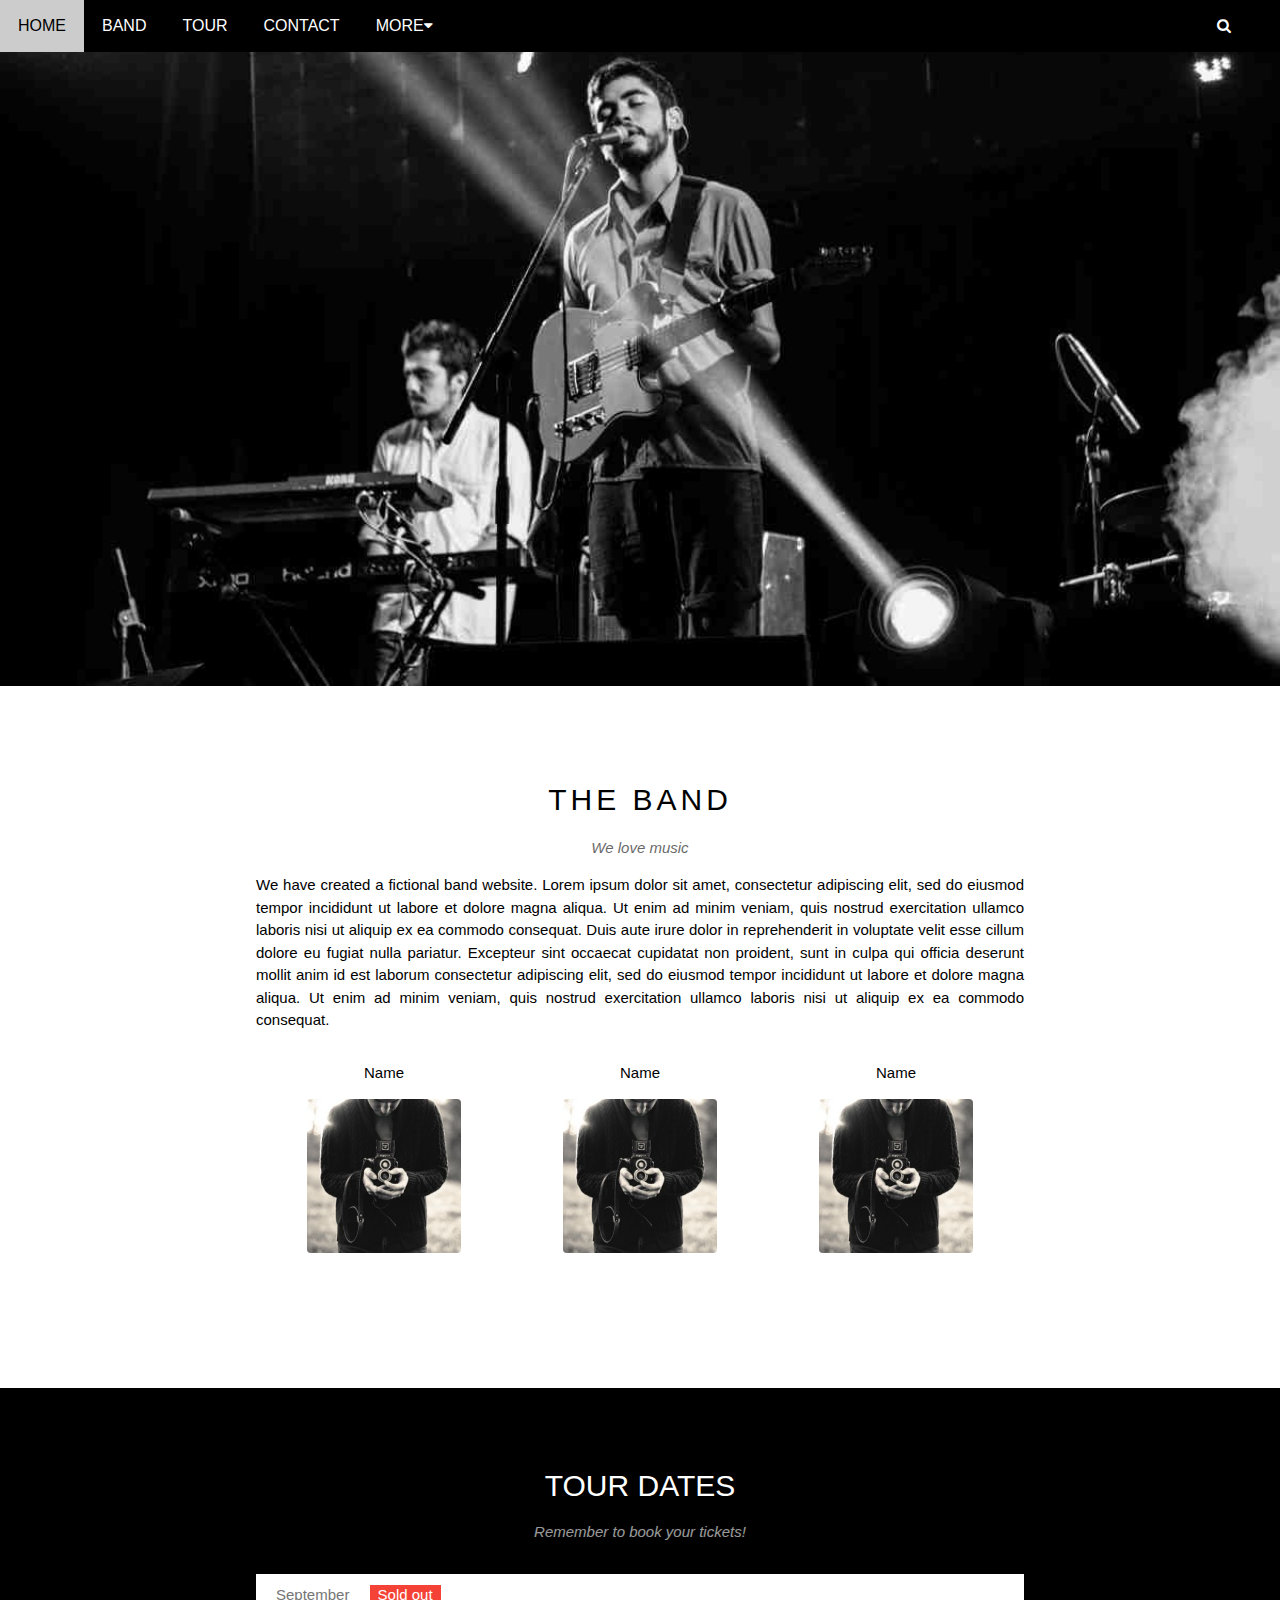
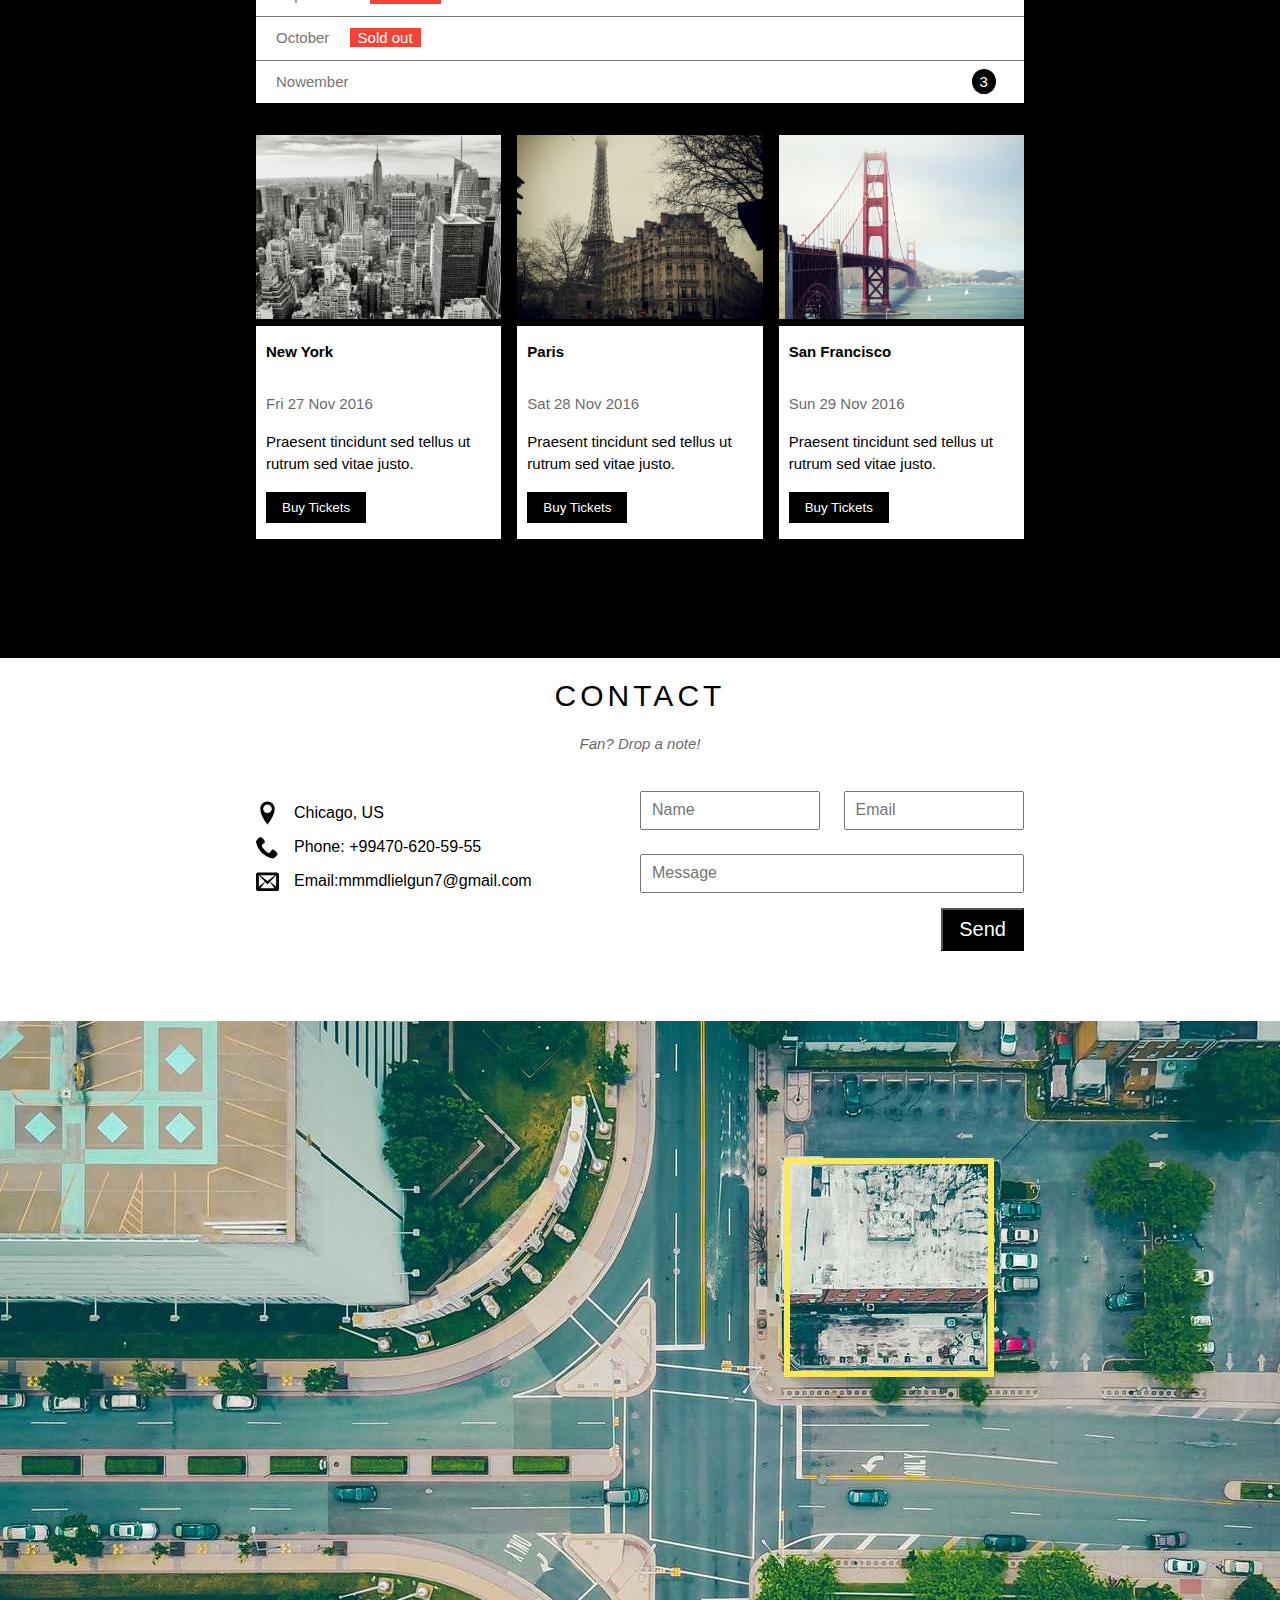
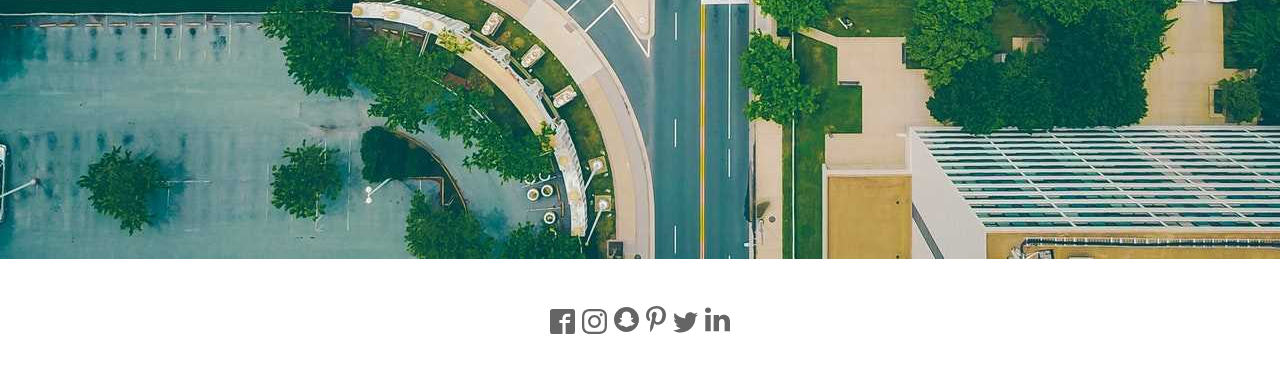
<file: index.html>
<!DOCTYPE html>
<html lang="en">
<head>
    <meta charset="UTF-8">
    <meta http-equiv="X-UA-Compatible" content="IE=edge">
    <meta name="viewport" content="width=device-width, initial-scale=1.0">
    <link rel="stylesheet" href="assets/style.css">
    
    <link rel="stylesheet" href="https://cdnjs.cloudflare.com/ajax/libs/font-awesome/4.7.0/css/font-awesome.min.css">
    <title>Document</title>

</head>
<body>
   <div class="container">

   
    <div class="header">
       <div class="navbar">
          <ul class="parent-ul">
            <li><a href="">Home</a></li>
            <li><a href="">Band</a></li>
            <li><a href="">Tour</a></li>
            <li><a href="">Contact</a></li>
            
            <li><a href="">More</a><i class="fa fa-caret-down"></i></li>
            <div class="dropdown">
               <div><a href="">Merchandise</a></div>
               <div><a href="">Extras</a></div>
               <div><a href="">Media</a></div>
            </div>
          </ul>

       </div>

        <div class="search">
         <i class="fa fa-search" style="color: white;"></i>
        </div>
    </div>
    
    <div class="main">
      <img src="assets/images/chicago.jpg" alt="">
    </div>

    <section class="band">
         <h2>The Band</h2>
         <p>We love music</p>         
         <p class="text">We have created a fictional band website. Lorem ipsum dolor sit amet, consectetur adipiscing elit, sed do eiusmod tempor incididunt ut labore et dolore magna aliqua. Ut enim ad minim veniam, quis nostrud exercitation ullamco laboris nisi ut aliquip
            ex ea commodo consequat. Duis aute irure dolor in reprehenderit in voluptate velit esse cillum dolore eu fugiat nulla pariatur. Excepteur sint occaecat cupidatat non proident, sunt in culpa qui officia deserunt mollit anim id est laborum consectetur
            adipiscing elit, sed do eiusmod tempor incididunt ut labore et dolore magna aliqua. Ut enim ad minim veniam, quis nostrud exercitation ullamco laboris nisi ut aliquip ex ea commodo consequat.</p>
         
         <div class="img-wrapper">
            <div class="wrapper1">
               <p>Name</p>
               <img src="assets/images/bandmember.jpg" alt="">
            </div>

            <div class="wrapper1">
               <p>Name</p>
               <img src="assets/images/bandmember.jpg" alt="">
            </div>

            <div class="wrapper1">
               <p>Name</p>
               <img src="assets/images/bandmember.jpg" alt="">
            </div>
         </div>
    </section>

    <section class="tour-dates-wrapper">
      <div class="tour-dates-sub">
         <h2>Tour dates</h2>
         <p>Remember to book your tickets!</p>
         <ul class="months">
            <li class="september">
               <p>September <span>Sold out</span></p>
            </li>
            <li class="october">
               <p>October <span>Sold out</span></p>
            </li>
            <li class="nowember">
               <p>Nowember <span>3</span></p>
            </li>
         </ul>
       <!-- images -->
          <div class="city-wrapper-img">
            <div class="wrapper-img">
               <img src="assets/images/newyork.jpg" alt="">
               <div>
                  <p class="city">New York</p>
                  <p class="date">Fri 27 Nov 2016</p>
                  <p>Praesent tincidunt sed tellus ut rutrum sed vitae justo.</p>
                  <button>Buy Tickets</button>
               </div>
               
            </div>

            

            <div class="wrapper-img">
               <img src="assets/images/paris.jpg" alt="">
               <div>
                  <p class="city">Paris</p>
                  <p class="date">Sat 28 Nov 2016</p>
                  <p>Praesent tincidunt sed tellus ut rutrum sed vitae justo.</p>
                  <button>Buy Tickets</button>
               </div>
               
            </div>

            <div class="wrapper-img">
               <img src="assets/images/sanfran.jpg" alt="">
               <div>
                  <p class="city">San Francisco</p>
                  <p class="date">Sun 29 Nov 2016</p>
                  <p>Praesent tincidunt sed tellus ut rutrum sed vitae justo.</p>
                  <button>Buy Tickets</button>
               </div>
               
            </div>
          </div>
      </div>
    </section>

    <section class="contact">
      <div class="contact-title">
         <h2>Contact</h2>
         <p>Fan? Drop a note!</p>
      </div>
         
         <div class="contact-sub">
            <div class="info">
               <div class="location">
                  <img src="assets/icons/icomoon/SVG/location.svg" alt=""> 
                  <span> Chicago, US</span>
               </div>
               <div class="phone">
                  <img src="assets/icons/icomoon/SVG/phone.svg" alt="">
                  <span> Phone: +99470-620-59-55</span>
               </div>
               <div class="mail">
                  <img src="assets/icons/icomoon/SVG/envelop.svg" alt="">
                  <span>Email:mmmdlielgun7@gmail.com</span>
               </div>
            </div>
            <div class="inputs">
               <div class="sub">
                  <input type="text" placeholder="Name">
                  <input type="email" placeholder="Email">
                  <input type="text" placeholder="Message" class="message">
               </div>
            </div>
         </div>
         <div class="button">
             <button>Send</button>
         </div>
    </section>

    <section class="last-img">
      <img src="assets/images/map.jpg" alt="">
    </section>
     
    <footer>
      <img src="assets/icons/icomoon/SVG/facebook2.svg" alt="">
      <img src="assets/icons/icomoon/SVG/instagram.svg" alt="">
      <img src="assets/icons/icomoon/SVG/snapchat.svg" alt="">
      <img src="assets/icons/icomoon/SVG/pinterest-p.svg" alt="">
      <img src="assets/icons/icomoon/SVG/twitter.svg" alt="">
      <img src="assets/icons/icomoon/SVG/linkedin.svg" alt="">
    </footer>
   </div>
</body>
</html>
</file>
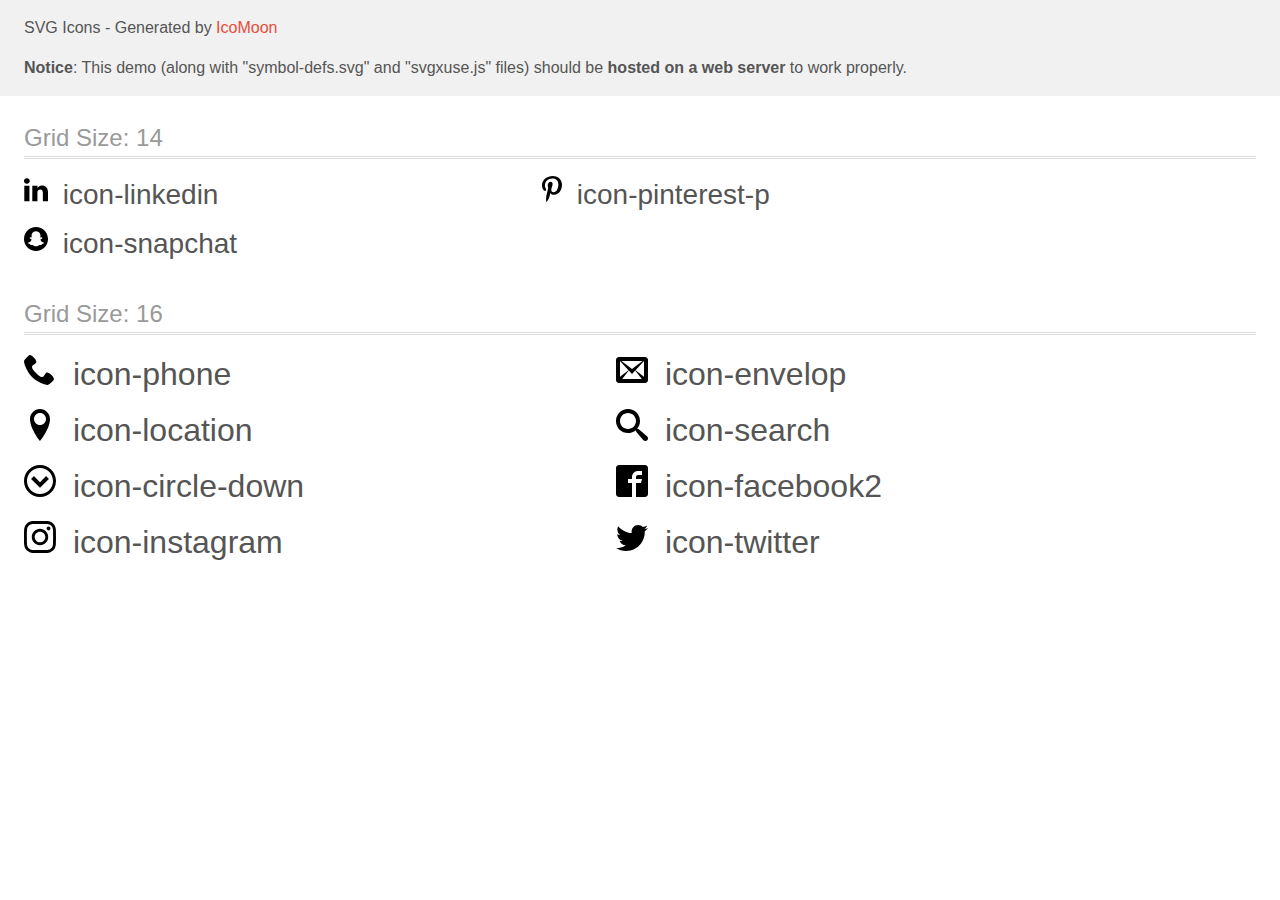
<file: assets/icons/icomoon/demo-external-svg.html>
<!doctype html>
<html>
<head>
    <title>IcoMoon - SVG Icons</title>
    <meta charset="utf-8">
    <meta name="viewport" content="width=device-width, initial-scale=1">
    <link rel="stylesheet" href="demo-files/demo.css">
    <link rel="stylesheet" href="style.css">
</head>
<body>
<header class="bgc1 clearfix">
<div class="mhl">
    <p>SVG Icons - Generated by <a href="https://icomoon.io/app">IcoMoon</a></p><p><strong>Notice</strong>: This demo (along with "symbol-defs.svg" and "svgxuse.js" files) should be <b>hosted on a web server</b> to work properly.</p>
</div>
</header>
    <div class="clearfix mhl ptl">
        <h1 class="mvm mtn fgc1">Grid Size: 14</h1>
        <div class="glyph fs1">
            <div class="clearfix pbs">
                <svg class="icon icon-linkedin"><use xlink:href="symbol-defs.svg#icon-linkedin"></use></svg><span class="name"> icon-linkedin</span>
            </div>
        </div>
        <div class="glyph fs1">
            <div class="clearfix pbs">
                <svg class="icon icon-pinterest-p"><use xlink:href="symbol-defs.svg#icon-pinterest-p"></use></svg><span class="name"> icon-pinterest-p</span>
            </div>
        </div>
        <div class="glyph fs1">
            <div class="clearfix pbs">
                <svg class="icon icon-snapchat"><use xlink:href="symbol-defs.svg#icon-snapchat"></use></svg><span class="name"> icon-snapchat</span>
            </div>
        </div>
  </div>
    <div class="clearfix mhl ptl">
        <h1 class="mvm mtn fgc1">Grid Size: 16</h1>
        <div class="glyph fs2">
            <div class="clearfix pbs">
                <svg class="icon icon-phone"><use xlink:href="symbol-defs.svg#icon-phone"></use></svg><span class="name"> icon-phone</span>
            </div>
        </div>
        <div class="glyph fs2">
            <div class="clearfix pbs">
                <svg class="icon icon-envelop"><use xlink:href="symbol-defs.svg#icon-envelop"></use></svg><span class="name"> icon-envelop</span>
            </div>
        </div>
        <div class="glyph fs2">
            <div class="clearfix pbs">
                <svg class="icon icon-location"><use xlink:href="symbol-defs.svg#icon-location"></use></svg><span class="name"> icon-location</span>
            </div>
        </div>
        <div class="glyph fs2">
            <div class="clearfix pbs">
                <svg class="icon icon-search"><use xlink:href="symbol-defs.svg#icon-search"></use></svg><span class="name"> icon-search</span>
            </div>
        </div>
        <div class="glyph fs2">
            <div class="clearfix pbs">
                <svg class="icon icon-circle-down"><use xlink:href="symbol-defs.svg#icon-circle-down"></use></svg><span class="name"> icon-circle-down</span>
            </div>
        </div>
        <div class="glyph fs2">
            <div class="clearfix pbs">
                <svg class="icon icon-facebook2"><use xlink:href="symbol-defs.svg#icon-facebook2"></use></svg><span class="name"> icon-facebook2</span>
            </div>
        </div>
        <div class="glyph fs2">
            <div class="clearfix pbs">
                <svg class="icon icon-instagram"><use xlink:href="symbol-defs.svg#icon-instagram"></use></svg><span class="name"> icon-instagram</span>
            </div>
        </div>
        <div class="glyph fs2">
            <div class="clearfix pbs">
                <svg class="icon icon-twitter"><use xlink:href="symbol-defs.svg#icon-twitter"></use></svg><span class="name"> icon-twitter</span>
            </div>
        </div>
  </div>
<script defer src="svgxuse.js"></script>
</body>
</html>
</file>
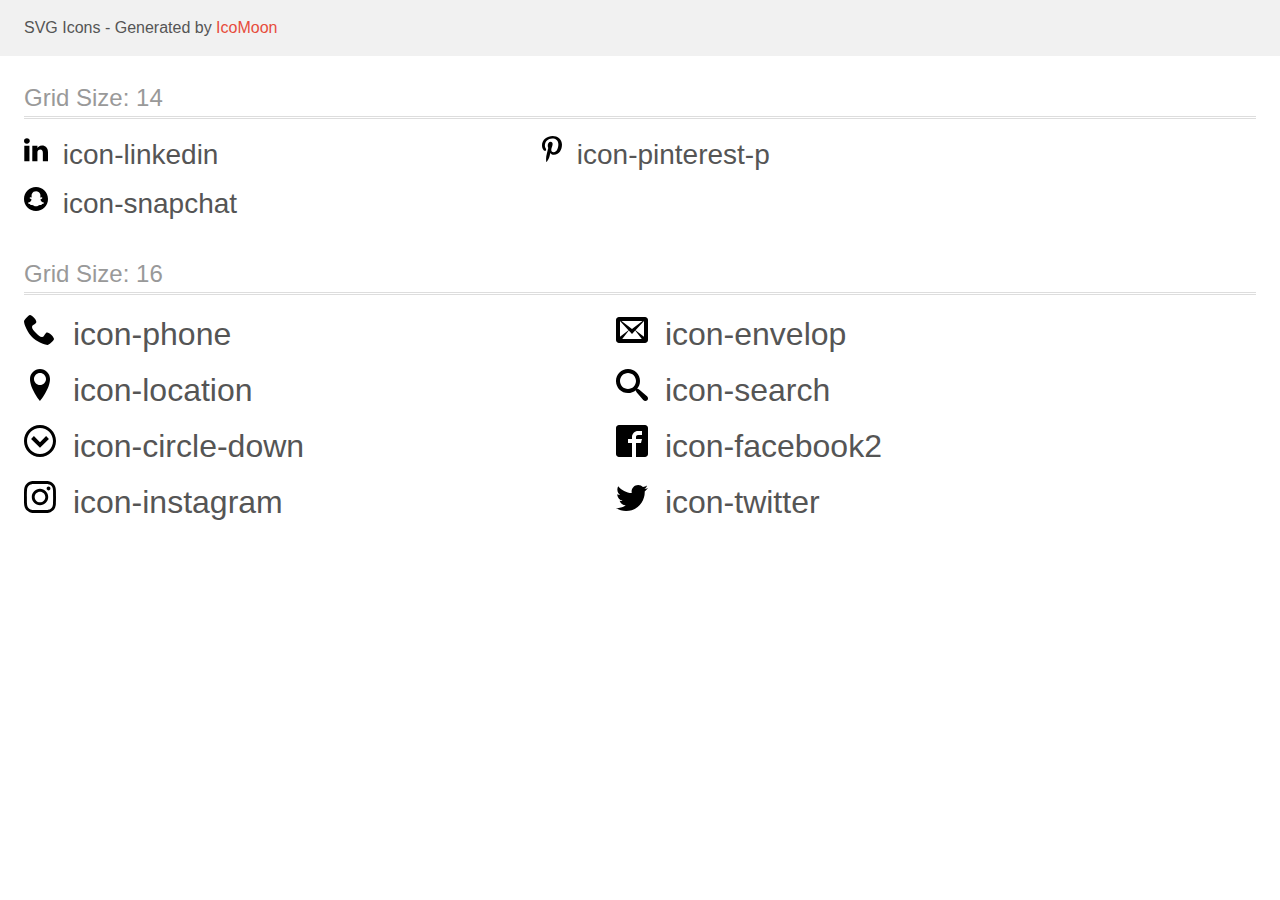
<file: assets/icons/icomoon/demo.html>
<!doctype html>
<html>
<head>
    <title>IcoMoon - SVG Icons</title>
    <meta charset="utf-8">
    <meta name="viewport" content="width=device-width, initial-scale=1">
    <link rel="stylesheet" href="demo-files/demo.css">
    <link rel="stylesheet" href="style.css">
</head>
<body>
<svg aria-hidden="true" style="position: absolute; width: 0; height: 0; overflow: hidden;" version="1.1" xmlns="http://www.w3.org/2000/svg" xmlns:xlink="http://www.w3.org/1999/xlink">
<defs>
<symbol id="icon-linkedin" viewBox="0 0 24 28">
<path d="M5.453 9.766v15.484h-5.156v-15.484h5.156zM5.781 4.984c0.016 1.484-1.109 2.672-2.906 2.672v0h-0.031c-1.734 0-2.844-1.188-2.844-2.672 0-1.516 1.156-2.672 2.906-2.672 1.766 0 2.859 1.156 2.875 2.672zM24 16.375v8.875h-5.141v-8.281c0-2.078-0.75-3.5-2.609-3.5-1.422 0-2.266 0.953-2.641 1.875-0.125 0.344-0.172 0.797-0.172 1.266v8.641h-5.141c0.063-14.031 0-15.484 0-15.484h5.141v2.25h-0.031c0.672-1.062 1.891-2.609 4.672-2.609 3.391 0 5.922 2.219 5.922 6.969z"></path>
</symbol>
<symbol id="icon-pinterest-p" viewBox="0 0 20 28">
<path d="M0 9.328c0-5.766 5.281-9.328 10.625-9.328 4.906 0 9.375 3.375 9.375 8.547 0 4.859-2.484 10.25-8.016 10.25-1.313 0-2.969-0.656-3.609-1.875-1.188 4.703-1.094 5.406-3.719 9l-0.219 0.078-0.141-0.156c-0.094-0.984-0.234-1.953-0.234-2.938 0-3.187 1.469-7.797 2.188-10.891-0.391-0.797-0.5-1.766-0.5-2.641 0-1.578 1.094-3.578 2.875-3.578 1.313 0 2.016 1 2.016 2.234 0 2.031-1.375 3.938-1.375 5.906 0 1.344 1.109 2.281 2.406 2.281 3.594 0 4.703-5.187 4.703-7.953 0-3.703-2.625-5.719-6.172-5.719-4.125 0-7.313 2.969-7.313 7.156 0 2.016 1.234 3.047 1.234 3.531 0 0.406-0.297 1.844-0.812 1.844-0.078 0-0.187-0.031-0.266-0.047-2.234-0.672-3.047-3.656-3.047-5.703z"></path>
</symbol>
<symbol id="icon-snapchat" viewBox="0 0 24 28">
<path d="M19.984 17.938c0-0.219-0.125-0.375-0.344-0.422-1.422-0.313-2.5-1.297-3.094-2.609-0.047-0.125-0.109-0.25-0.109-0.391 0-0.703 1.953-0.562 1.953-1.563 0-0.422-0.516-0.688-0.891-0.688-0.359 0-0.641 0.25-0.984 0.25-0.063 0-0.125-0.016-0.187-0.031 0.031-0.594 0.078-1.188 0.078-1.781 0-0.547-0.031-1.297-0.266-1.781-0.75-1.625-2.203-2.578-3.984-2.578-1.953 0-3.437 0.719-4.297 2.578-0.234 0.484-0.266 1.234-0.266 1.781 0 0.594 0.047 1.188 0.078 1.781-0.063 0.031-0.141 0.031-0.219 0.031-0.359 0-0.641-0.234-0.969-0.234-0.391 0-0.875 0.25-0.875 0.688 0 0.969 1.953 0.844 1.953 1.547 0 0.141-0.063 0.266-0.109 0.391-0.609 1.313-1.656 2.297-3.094 2.609-0.219 0.047-0.344 0.203-0.344 0.422 0 0.719 1.656 0.984 2.141 1.062 0.141 0.375 0.078 1.031 0.641 1.031 0.391 0 0.781-0.141 1.203-0.141 1.641 0 2.078 1.484 3.984 1.484 1.984 0 2.359-1.484 4.016-1.484 0.422 0 0.812 0.125 1.219 0.125 0.547 0 0.484-0.656 0.625-1.016 0.484-0.078 2.141-0.344 2.141-1.062zM24 14c0 6.625-5.375 12-12 12s-12-5.375-12-12 5.375-12 12-12 12 5.375 12 12z"></path>
</symbol>
<symbol id="icon-phone" viewBox="0 0 32 32">
<path d="M22 20c-2 2-2 4-4 4s-4-2-6-4-4-4-4-6 2-2 4-4-4-8-6-8-6 6-6 6c0 4 4.109 12.109 8 16s12 8 16 8c0 0 6-4 6-6s-6-8-8-6z"></path>
</symbol>
<symbol id="icon-envelop" viewBox="0 0 32 32">
<path d="M29 4h-26c-1.65 0-3 1.35-3 3v20c0 1.65 1.35 3 3 3h26c1.65 0 3-1.35 3-3v-20c0-1.65-1.35-3-3-3zM12.461 17.199l-8.461 6.59v-15.676l8.461 9.086zM5.512 8h20.976l-10.488 7.875-10.488-7.875zM12.79 17.553l3.21 3.447 3.21-3.447 6.58 8.447h-19.579l6.58-8.447zM19.539 17.199l8.461-9.086v15.676l-8.461-6.59z"></path>
</symbol>
<symbol id="icon-location" viewBox="0 0 32 32">
<path d="M16 0c-5.523 0-10 4.477-10 10 0 10 10 22 10 22s10-12 10-22c0-5.523-4.477-10-10-10zM16 16c-3.314 0-6-2.686-6-6s2.686-6 6-6 6 2.686 6 6-2.686 6-6 6z"></path>
</symbol>
<symbol id="icon-search" viewBox="0 0 32 32">
<path d="M31.008 27.231l-7.58-6.447c-0.784-0.705-1.622-1.029-2.299-0.998 1.789-2.096 2.87-4.815 2.87-7.787 0-6.627-5.373-12-12-12s-12 5.373-12 12 5.373 12 12 12c2.972 0 5.691-1.081 7.787-2.87-0.031 0.677 0.293 1.515 0.998 2.299l6.447 7.58c1.104 1.226 2.907 1.33 4.007 0.23s0.997-2.903-0.23-4.007zM12 20c-4.418 0-8-3.582-8-8s3.582-8 8-8 8 3.582 8 8-3.582 8-8 8z"></path>
</symbol>
<symbol id="icon-circle-down" viewBox="0 0 32 32">
<path d="M32 16c0-8.837-7.163-16-16-16s-16 7.163-16 16 7.163 16 16 16 16-7.163 16-16zM3 16c0-7.18 5.82-13 13-13s13 5.82 13 13-5.82 13-13 13-13-5.82-13-13z"></path>
<path d="M9.914 11.086l-2.829 2.829 8.914 8.914 8.914-8.914-2.828-2.828-6.086 6.086z"></path>
</symbol>
<symbol id="icon-facebook2" viewBox="0 0 32 32">
<path d="M29 0h-26c-1.65 0-3 1.35-3 3v26c0 1.65 1.35 3 3 3h13v-14h-4v-4h4v-2c0-3.306 2.694-6 6-6h4v4h-4c-1.1 0-2 0.9-2 2v2h6l-1 4h-5v14h9c1.65 0 3-1.35 3-3v-26c0-1.65-1.35-3-3-3z"></path>
</symbol>
<symbol id="icon-instagram" viewBox="0 0 32 32">
<path d="M16 2.881c4.275 0 4.781 0.019 6.462 0.094 1.563 0.069 2.406 0.331 2.969 0.55 0.744 0.288 1.281 0.638 1.837 1.194 0.563 0.563 0.906 1.094 1.2 1.838 0.219 0.563 0.481 1.412 0.55 2.969 0.075 1.688 0.094 2.194 0.094 6.463s-0.019 4.781-0.094 6.463c-0.069 1.563-0.331 2.406-0.55 2.969-0.288 0.744-0.637 1.281-1.194 1.837-0.563 0.563-1.094 0.906-1.837 1.2-0.563 0.219-1.413 0.481-2.969 0.55-1.688 0.075-2.194 0.094-6.463 0.094s-4.781-0.019-6.463-0.094c-1.563-0.069-2.406-0.331-2.969-0.55-0.744-0.288-1.281-0.637-1.838-1.194-0.563-0.563-0.906-1.094-1.2-1.837-0.219-0.563-0.481-1.413-0.55-2.969-0.075-1.688-0.094-2.194-0.094-6.463s0.019-4.781 0.094-6.463c0.069-1.563 0.331-2.406 0.55-2.969 0.288-0.744 0.638-1.281 1.194-1.838 0.563-0.563 1.094-0.906 1.838-1.2 0.563-0.219 1.412-0.481 2.969-0.55 1.681-0.075 2.188-0.094 6.463-0.094zM16 0c-4.344 0-4.887 0.019-6.594 0.094-1.7 0.075-2.869 0.35-3.881 0.744-1.056 0.412-1.95 0.956-2.837 1.85-0.894 0.888-1.438 1.781-1.85 2.831-0.394 1.019-0.669 2.181-0.744 3.881-0.075 1.713-0.094 2.256-0.094 6.6s0.019 4.887 0.094 6.594c0.075 1.7 0.35 2.869 0.744 3.881 0.413 1.056 0.956 1.95 1.85 2.837 0.887 0.887 1.781 1.438 2.831 1.844 1.019 0.394 2.181 0.669 3.881 0.744 1.706 0.075 2.25 0.094 6.594 0.094s4.888-0.019 6.594-0.094c1.7-0.075 2.869-0.35 3.881-0.744 1.050-0.406 1.944-0.956 2.831-1.844s1.438-1.781 1.844-2.831c0.394-1.019 0.669-2.181 0.744-3.881 0.075-1.706 0.094-2.25 0.094-6.594s-0.019-4.887-0.094-6.594c-0.075-1.7-0.35-2.869-0.744-3.881-0.394-1.063-0.938-1.956-1.831-2.844-0.887-0.887-1.781-1.438-2.831-1.844-1.019-0.394-2.181-0.669-3.881-0.744-1.712-0.081-2.256-0.1-6.6-0.1v0z"></path>
<path d="M16 7.781c-4.537 0-8.219 3.681-8.219 8.219s3.681 8.219 8.219 8.219 8.219-3.681 8.219-8.219c0-4.537-3.681-8.219-8.219-8.219zM16 21.331c-2.944 0-5.331-2.387-5.331-5.331s2.387-5.331 5.331-5.331c2.944 0 5.331 2.387 5.331 5.331s-2.387 5.331-5.331 5.331z"></path>
<path d="M26.462 7.456c0 1.060-0.859 1.919-1.919 1.919s-1.919-0.859-1.919-1.919c0-1.060 0.859-1.919 1.919-1.919s1.919 0.859 1.919 1.919z"></path>
</symbol>
<symbol id="icon-twitter" viewBox="0 0 32 32">
<path d="M32 7.075c-1.175 0.525-2.444 0.875-3.769 1.031 1.356-0.813 2.394-2.1 2.887-3.631-1.269 0.75-2.675 1.3-4.169 1.594-1.2-1.275-2.906-2.069-4.794-2.069-3.625 0-6.563 2.938-6.563 6.563 0 0.512 0.056 1.012 0.169 1.494-5.456-0.275-10.294-2.888-13.531-6.862-0.563 0.969-0.887 2.1-0.887 3.3 0 2.275 1.156 4.287 2.919 5.463-1.075-0.031-2.087-0.331-2.975-0.819 0 0.025 0 0.056 0 0.081 0 3.181 2.263 5.838 5.269 6.437-0.55 0.15-1.131 0.231-1.731 0.231-0.425 0-0.831-0.044-1.237-0.119 0.838 2.606 3.263 4.506 6.131 4.563-2.25 1.762-5.075 2.813-8.156 2.813-0.531 0-1.050-0.031-1.569-0.094 2.913 1.869 6.362 2.95 10.069 2.95 12.075 0 18.681-10.006 18.681-18.681 0-0.287-0.006-0.569-0.019-0.85 1.281-0.919 2.394-2.075 3.275-3.394z"></path>
</symbol>
</defs>
</svg>

<header class="bgc1 clearfix">
<div class="mhl">
    <p>SVG Icons - Generated by <a href="https://icomoon.io/app">IcoMoon</a></p>
</div>
</header>
    <div class="clearfix mhl ptl">
        <h1 class="mvm mtn fgc1">Grid Size: 14</h1>
        <div class="glyph fs1">
            <div class="clearfix pbs">
                <svg class="icon icon-linkedin"><use xlink:href="#icon-linkedin"></use></svg><span class="name"> icon-linkedin</span>
            </div>
        </div>
        <div class="glyph fs1">
            <div class="clearfix pbs">
                <svg class="icon icon-pinterest-p"><use xlink:href="#icon-pinterest-p"></use></svg><span class="name"> icon-pinterest-p</span>
            </div>
        </div>
        <div class="glyph fs1">
            <div class="clearfix pbs">
                <svg class="icon icon-snapchat"><use xlink:href="#icon-snapchat"></use></svg><span class="name"> icon-snapchat</span>
            </div>
        </div>
  </div>
    <div class="clearfix mhl ptl">
        <h1 class="mvm mtn fgc1">Grid Size: 16</h1>
        <div class="glyph fs2">
            <div class="clearfix pbs">
                <svg class="icon icon-phone"><use xlink:href="#icon-phone"></use></svg><span class="name"> icon-phone</span>
            </div>
        </div>
        <div class="glyph fs2">
            <div class="clearfix pbs">
                <svg class="icon icon-envelop"><use xlink:href="#icon-envelop"></use></svg><span class="name"> icon-envelop</span>
            </div>
        </div>
        <div class="glyph fs2">
            <div class="clearfix pbs">
                <svg class="icon icon-location"><use xlink:href="#icon-location"></use></svg><span class="name"> icon-location</span>
            </div>
        </div>
        <div class="glyph fs2">
            <div class="clearfix pbs">
                <svg class="icon icon-search"><use xlink:href="#icon-search"></use></svg><span class="name"> icon-search</span>
            </div>
        </div>
        <div class="glyph fs2">
            <div class="clearfix pbs">
                <svg class="icon icon-circle-down"><use xlink:href="#icon-circle-down"></use></svg><span class="name"> icon-circle-down</span>
            </div>
        </div>
        <div class="glyph fs2">
            <div class="clearfix pbs">
                <svg class="icon icon-facebook2"><use xlink:href="#icon-facebook2"></use></svg><span class="name"> icon-facebook2</span>
            </div>
        </div>
        <div class="glyph fs2">
            <div class="clearfix pbs">
                <svg class="icon icon-instagram"><use xlink:href="#icon-instagram"></use></svg><span class="name"> icon-instagram</span>
            </div>
        </div>
        <div class="glyph fs2">
            <div class="clearfix pbs">
                <svg class="icon icon-twitter"><use xlink:href="#icon-twitter"></use></svg><span class="name"> icon-twitter</span>
            </div>
        </div>
  </div>
<script defer src="svgxuse.js"></script>
</body>
</html>
</file>
<file: assets/style.css>
*{
    margin: 0;
    padding: 0;
    box-sizing: border-box;
}
html{
  font-family: Arial, Helvetica, sans-serif;
  font-size: 15px;
  line-height: 1.5;
}
ul li{
    list-style-type: none;
}
.navbar ul:first-of-type li{
    padding: 14px 18px;
    text-align: center;
}
.parent-ul li:hover{
    background-color: #ccc;
}
.parent-ul li:hover a,.parent-ul li:hover i{
    color: #000;
}
ul li i{
   color: white;
}
.container{
    position: relative;
    width: 100%;
    height: auto;
}
.header{
    top: 0;
    width: 100%;
    height: 52px;
    background-color: black;
    position: fixed;
    z-index: 1;
    display: flex;
}
.search{
    flex-basis: 61%;
    text-align: right;
    align-self: center;
}
.navbar .parent-ul{
    display: flex;
    /* align-items: flex-start; */

}
.navbar .dropdown {
    display: none;
    margin-top: 53px;
    margin-left: -92px;
    flex-direction: column;
    align-items: flex-start;
    background-color: #fff;
}
.navbar  a{
    color: white;
    text-decoration: none;
    text-transform: uppercase;
    font-size: 16px;
}
.navbar .dropdown a{
    color: black;
    padding: 14px 18px;
}
.main{
    position: relative;
    top: 46px;
    width: 100%;
}
.main img{
    width: 100%;
}
.band{
    position: relative;
    top: 120px;
    width: 60%;
    left: 20%;
    height: auto;
    margin-bottom: 34px;
}
.band h2{
    text-align: center;
    text-transform: uppercase;
    font-weight: 200;
    font-size: 30px;
    letter-spacing: 4px;
    margin: 10px 0;
}
.band h2+p{
    font-style: italic;
    text-align: center;
    opacity: 0.6;
    margin: 15px 0;
}
.band .text{
    text-align: justify;
    margin: 15px 0;
}
.band .img-wrapper{
    display: flex;
    padding-bottom: 64px;
}
.band .wrapper1{
    flex: 1;
}
.band .wrapper1 p{
    text-align: center;
    margin: 15px 0;
}
.wrapper1 img{
    width: 60%;
    border-radius: 4px;
    margin-bottom: 16px;
    margin-left: 20%;
}
.tour-dates-wrapper{
    position: relative;
    width: 100%;
    height: 870px;
    top: 135px;
    background-color: black;
}
.tour-dates-sub{
    position: absolute;
    width: 60%;
    left: 20%;
    color: white;
}
.tour-dates-sub h2{
    text-align: center;
    color: white;
    text-transform: uppercase;
    font-size: 30px;
    font-weight: 300;
    margin: 75px 0 13px;
}
.tour-dates-sub h2+p{
    font-style: italic;
    opacity: 0.6;
    text-align: center;
}
.tour-dates-sub .months{
    margin-top: 30px;
    background-color: white;
    color: #757575;
    list-style-type: none;
}
.months li:not(:last-of-type){
    border-bottom: 1px solid #757575;
}
.months li{
    padding: 10px 20px;
}
.months li:not(:last-of-type) span{
    color: white;
    background-color: #f44336;
    margin-left: 16px;
    text-align: center;
    padding: 1px 8px;
}
.months li:last-of-type span{
    border-radius: 50%;
    background-color: black;
    color: white;
    padding: 4px 8px;
    margin-left: 85%;

}
.city-wrapper-img{
    display: flex;
    padding-top: 32px;
}
.wrapper-img:not(:last-child){
    padding-right: 16px;
    
}
.wrapper-img img{
    width: 100%;
}
.wrapper-img img:hover{
    opacity: 0.6;
}
.wrapper-img img+div{
    padding: 0 10px;
    background-color: white;
    color: black;
}
.wrapper-img .city{
    padding: 15px 0;
    font-weight: bold;
}
.wrapper-img .date{
    padding: 15px 0;
    opacity: 0.6;
}
.wrapper-img p:last-of-type{
    padding-bottom: 16px;
    font-weight: 400;
}
.wrapper-img button{
    margin-bottom: 16px;
    padding: 8px 16px;
    color: #fff;
    background-color: #000;
    border: none;
}
.wrapper-img button:hover{
    color: #000;
    background-color: #ccc;
}
.contact{
    position: relative;
    width: 60%;
    height: auto;
    top: 135px;
    margin:0 auto;
}

.contact-title h2{
    text-align: center;
    font-size: 30px;
    letter-spacing: 4px;
    margin: 15px 0;
    font-weight: 200;
    text-transform: uppercase;
}
.contact-title h2+p{
    text-align: center;
    margin: 15px 0;
    opacity: 0.6;
    font-style: italic;
}
.contact-sub{
    display: flex;
    margin-top: 35px;
}
.info{
    flex-basis: 50%;   
}
.location,.phone,.mail{
    display: flex;
    margin-top: 10px;
}
.info img{
    width: 23px;
}
.info span{
    margin-left: 15px;
    height: max-content;
    font-size: 16px;
}
.inputs{
    flex-basis: 50%;
}
.sub{
    display: flex;
    flex-wrap: wrap;
    justify-content: space-between;
    align-content: space-between;
    height: 102px;
}
.sub input{
    width: 47%;
    padding: 10px;
}
.sub .message{
    width: 100%;
    margin-bottom: 0px;
}
::placeholder{font-size: 16px;}
.button{
    display: flex;
    justify-content: flex-end;
    padding: 15px 0 75px;
}
.contact button{
    color: #fff;
    background-color: #000;
    padding: 8px 16px;
    font-size: 20px;
    /* margin: 16px 0 75px; */
    
}
.last-img{
    position: relative;
    top: 130px;
}
footer{
    position: relative;
    top: 120px;
    padding: 50px 0;
    text-align: center;
}
footer img{
    opacity: 0.6;
    width: 25px;
}
footer img:hover {
    opacity: 0.3;
}
footer img:not(:last-child){
    margin-right: 3px;

}
footer img:nth-child(4){
    width: 20px;
}
  @media only screen and (max-width:600px) {
    .parent-ul li:not(:first-child){
        display: none;
    }
    .band{
        margin-left: 0px;
        width: 80%;
        position: relative;
    }
    .band .text{
        
        text-align: justify;
        font-size: 14px;
        width: 100%;
        text-overflow: clip;
    }
    .img-wrapper{
        flex-direction: column;
    }
    .tour-dates-sub{
        width: 100%;
     margin-left: 2%; 
    }
    .tour-dates-sub h2,.tour-dates-sub p{
        text-align: center;
    }
    
    .city-wrapper-img{
        flex-direction: column;
    }
}
</file>
<file: assets/icons/icomoon/demo-files/demo.css>
body {
  padding: 0;
  margin: 0;
  font-family: sans-serif;
  font-size: 1em;
  line-height: 1.5;
  color: #555;
  background: #fff;
}
h1 {
  font-size: 1.5em;
  font-weight: normal;
  box-shadow: 0 1px #ddd, 0 2px #fff, 0 3px #ddd;
}
small {
  font-size: .66666667em;
}
a {
  color: #e74c3c;
  text-decoration: none;
}
a:hover, a:focus {
  box-shadow: 0 1px #e74c3c;
}
.bshadow0, input {
  box-shadow: inset 0 -2px #e7e7e7;
}
input:hover {
  box-shadow: inset 0 -2px #ccc;
}
input, fieldset {
  font-size: 1em;
  margin: 0;
  padding: 0;
  border: 0;
}
input {
  color: inherit;
  line-height: 1.5;
  height: 1.5em;
  padding: .25em 0;
}
input:focus {
  outline: none;
  box-shadow: inset 0 -2px #449fdb;
}
.glyph {
  font-size: 16px;
  margin-right: 1.5em;
  float: left;
  width: 17em;
}
svg {
  color: #000;
}
.liga {
  width: 80%;
  width: calc(100% - 2.5em);
}
.talign-right {
  text-align: right;
}
.talign-center {
  text-align: center;
}
.bgc1 {
  background: #f1f1f1;
}
.fgc0 {
  color: #000;
}
.fgc1 {
  color: #999;
}
p {
  margin-top: 1em;
  margin-bottom: 1em;
}
.mvm {
  margin-top: .75em;
  margin-bottom: .75em;
}
.mtn {
  margin-top: 0;
}
.mtl, .mal {
  margin-top: 1.5em;
}
.mbl, .mal {
  margin-bottom: 1.5em;
}
.mal, .mhl {
  margin-left: 1.5em;
  margin-right: 1.5em;
}
.mhmm {
  margin-left: 1em;
  margin-right: 1em;
}
.ptl {
  padding-top: 1.5em;
}
.pbs, .pvs {
  padding-bottom: .25em;
}
.pvs, .pts {
  padding-top: .25em;
}
.unit {
  float: left;
}
.unitRight {
  float: right;
}
.size1of2 {
  width: 50%;
}
.size1of1 {
  width: 100%;
}
.clearfix:before, .clearfix:after {
  content: " ";
  display: table;
}
.clearfix:after {
  clear: both;
}
.hidden-true {
  display: none;
}
.textbox0 {
  width: 3em;
  background: #f1f1f1;
  padding: .25em .5em;
  line-height: 1.5;
  height: 1.5em;
}
.fs0 {
  font-size: 16px;
}
.fs1 {
  font-size: 28px;
}
.fs2 {
  font-size: 32px;
}
.name {
  margin-left: .25em;
}
</file>
<file: assets/icons/icomoon/style.css>
.icon {
  display: inline-block;
  width: 1em;
  height: 1em;
  stroke-width: 0;
  stroke: currentColor;
  fill: currentColor;
}

/* ==========================================
Single-colored icons can be modified like so:
.icon-name {
  font-size: 32px;
  color: red;
}
========================================== */

.icon-linkedin {
  width: 0.857421875em;
}

.icon-pinterest-p {
  width: 0.7138671875em;
}

.icon-snapchat {
  width: 0.857421875em;
}
</file>
